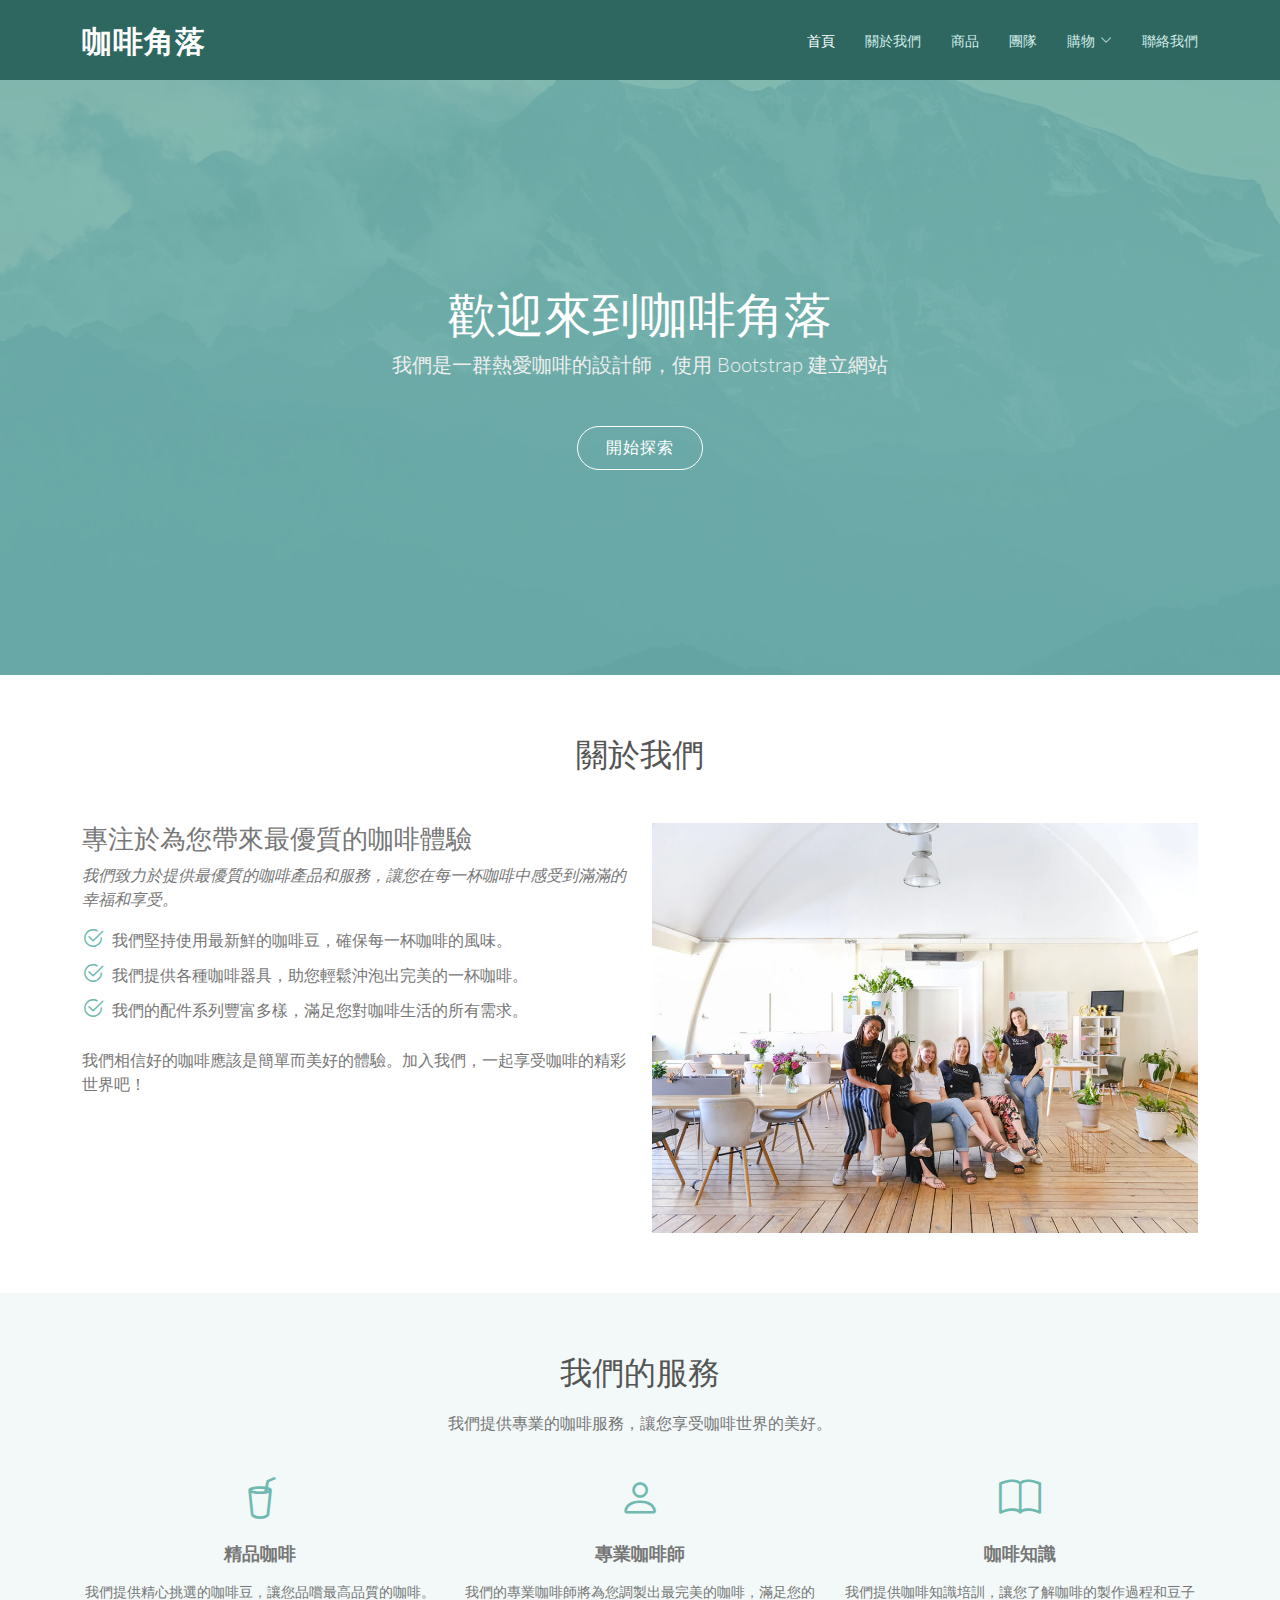
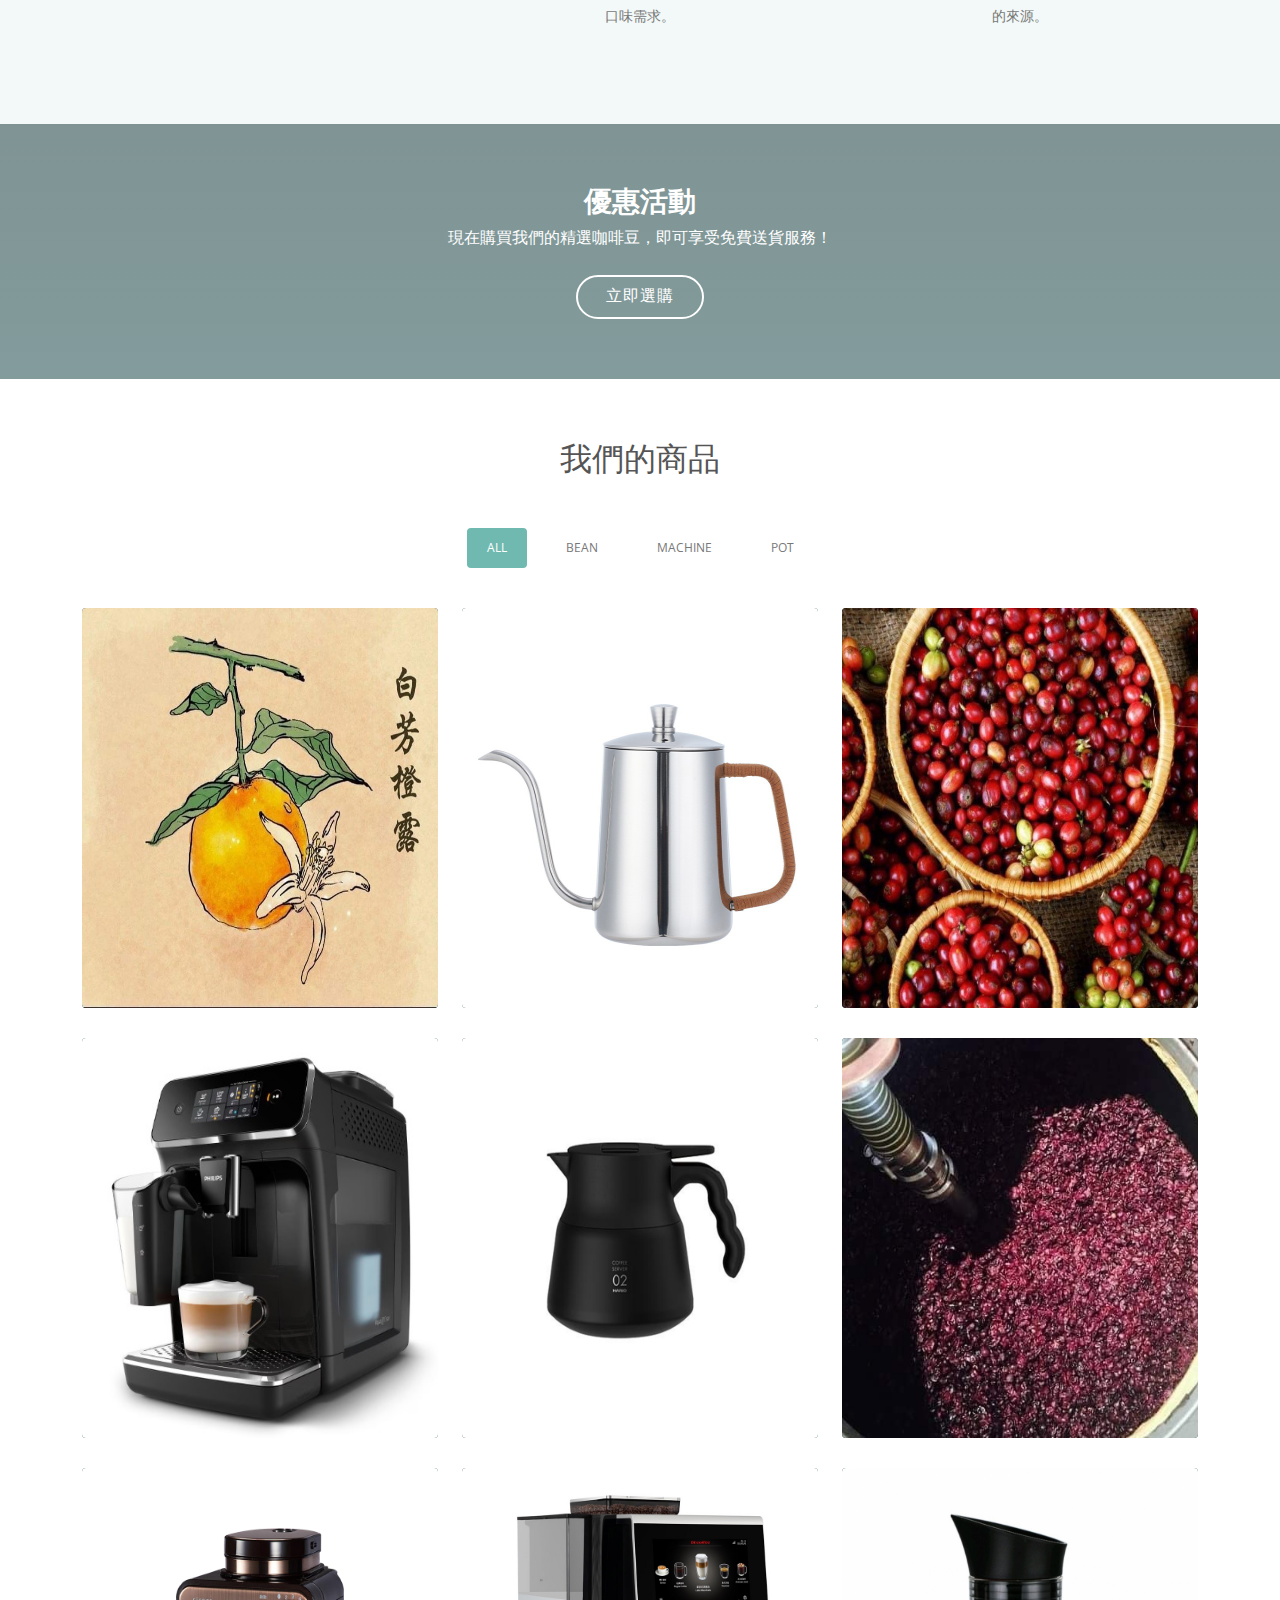
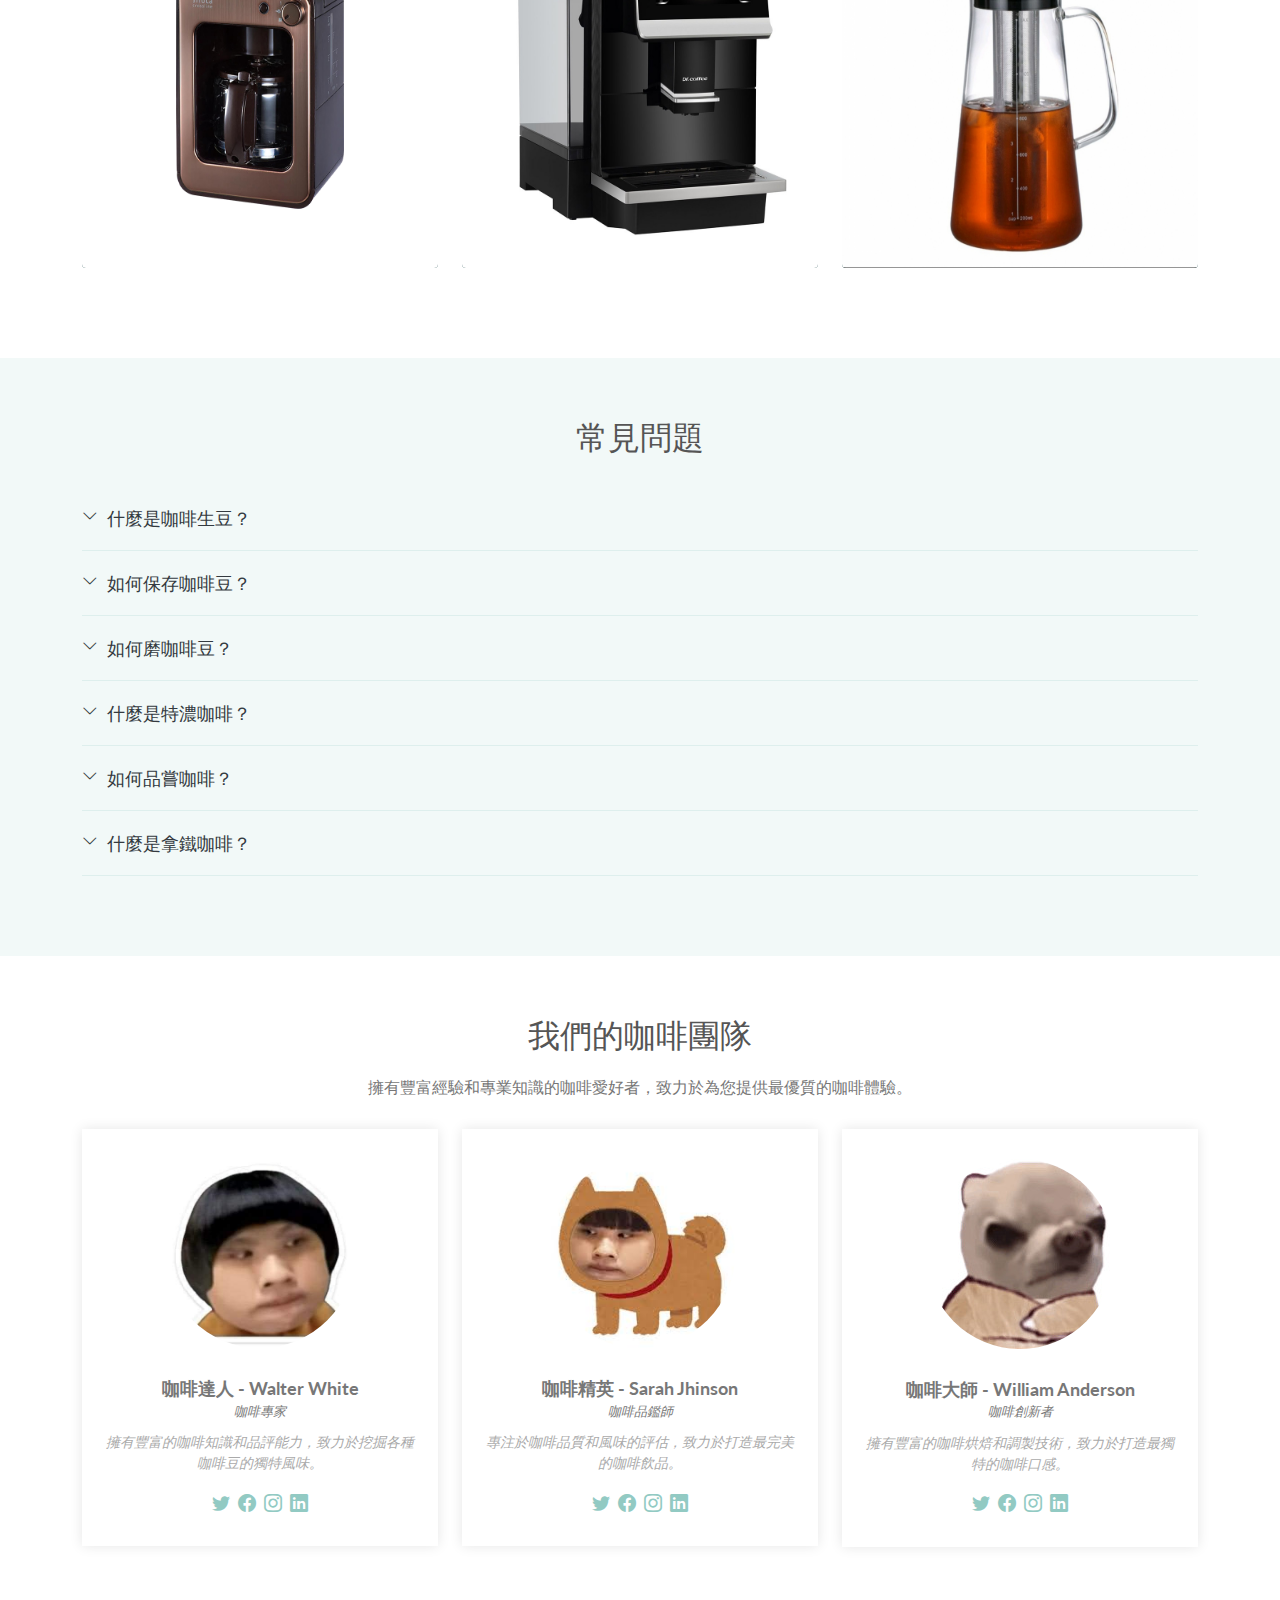
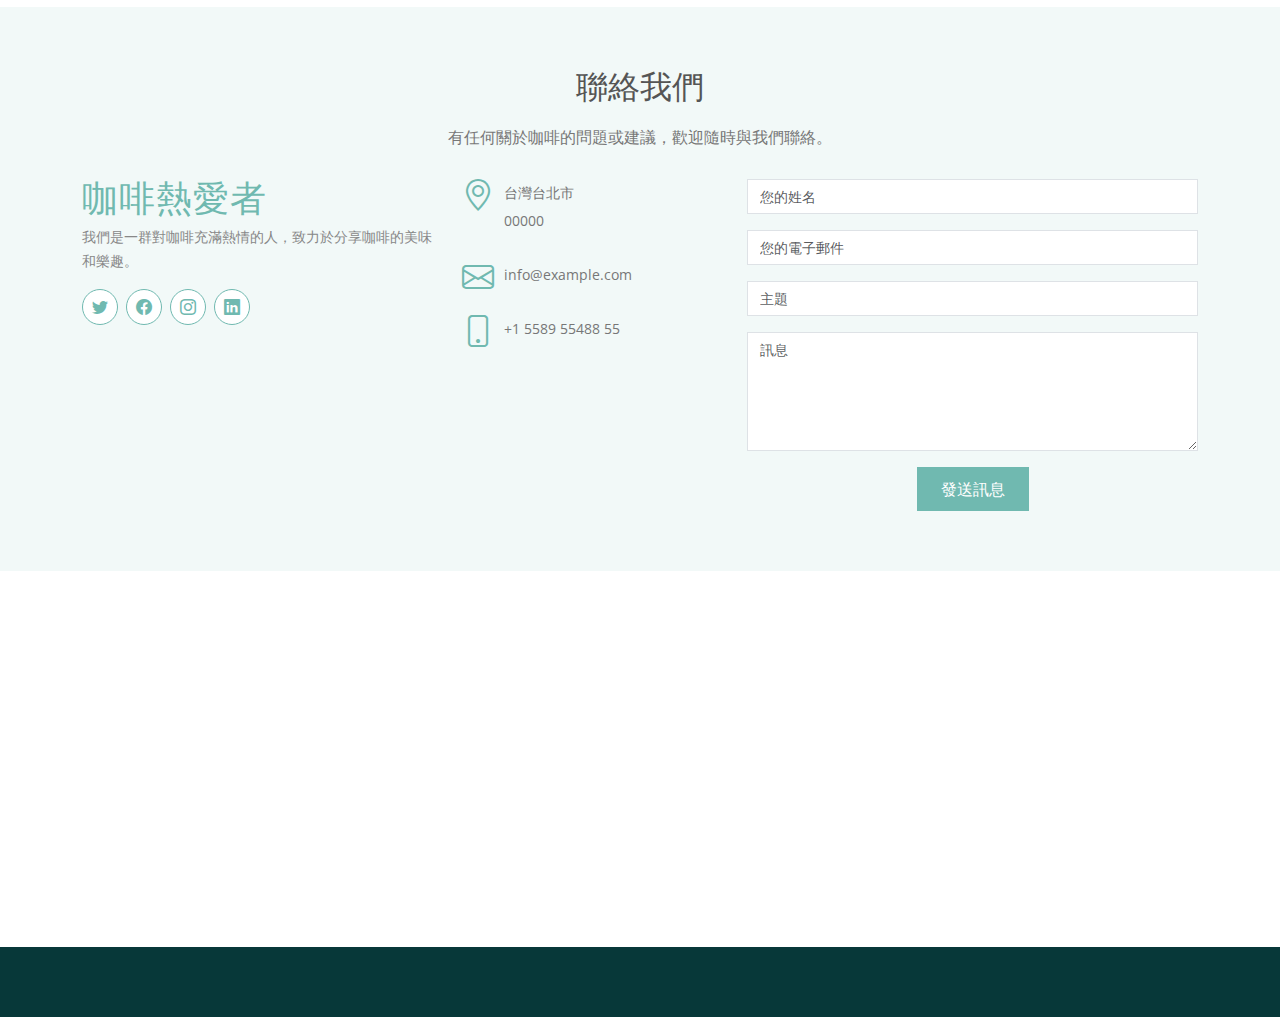
<file: index.html>
<!DOCTYPE html>
<html lang="en">

<head>
  <meta charset="utf-8">
  <meta content="width=device-width, initial-scale=1.0" name="viewport">

  <title>咖啡廳</title>
  <meta content="" name="description">
  <meta content="" name="keywords">

  <!-- Favicons -->
  <link href="assets/img/favicon.png" rel="icon">
  <!--link href="assets/img/apple-touch-icon.png" rel="apple-touch-icon">

  <!-- Google Fonts -->
  <link href="https://fonts.googleapis.com/css?family=Open+Sans:300,300i,400,400i,600,600i,700,700i|Lato:400,300,700,900" rel="stylesheet">

  <!-- Vendor CSS Files -->
  <link href="assets/vendor/bootstrap/css/bootstrap.min.css" rel="stylesheet">
  <link href="assets/vendor/bootstrap-icons/bootstrap-icons.css" rel="stylesheet">
  <link href="assets/vendor/glightbox/css/glightbox.min.css" rel="stylesheet">
  <link href="assets/vendor/swiper/swiper-bundle.min.css" rel="stylesheet">

  <!-- Template Main CSS File -->
  <link href="assets/css/style.css" rel="stylesheet">
</head>

<body>

  <!-- ======= Header ======= -->
  <header id="header" class="fixed-top d-flex align-items-center">
    <div class="container d-flex align-items-center">

      <div class="logo me-auto">
        <h1><a href="index.html">咖啡角落</a></h1>
        <!-- Uncomment below if you prefer to use an image logo -->
        <!-- <a href="index.html"><img src="assets/img/logo.png" alt="" class="img-fluid"></a>-->
      </div>

      <nav id="navbar" class="navbar">
        <ul>
          <li><a class="nav-link scrollto active" href="#hero">首頁</a></li>
          <li><a class="nav-link scrollto" href="#about">關於我們</a></li>
          <li><a class="nav-link scrollto" href="#portfolio">商品</a></li>
          <li><a class="nav-link scrollto" href="#team">團隊</a></li>
          <li class="dropdown"><a href="#"><span>購物</span> <i class="bi bi-chevron-down"></i></a> <!-- Change "Drop Down" to "Shop" -->
            <ul>
              <li><a href="#">咖啡豆</a></li>
              <li><a href="#">咖啡器具</a></li>
              <li><a href="#">配件</a></li>
            </ul>
          </li>
          <li><a class="nav-link scrollto" href="#contact">聯絡我們</a></li>
        </ul>
        <i class="bi bi-list mobile-nav-toggle"></i>
      </nav><!-- .navbar -->
  
    </div>
  </header><!-- End #header -->

<!-- ======= Hero Section ======= -->
<section id="hero">
  <div class="hero-container">
    <h1>歡迎來到咖啡角落</h1>
    <h2>我們是一群熱愛咖啡的設計師，使用 Bootstrap 建立網站</h2>
    <a href="#about" class="btn-get-started scrollto">開始探索</a>
  </div>
</section><!-- #hero -->

<main id="main">

  <!-- ======= About Us Section ======= -->
  <section id="about" class="about">
    <div class="container">

      <div class="section-title">
        <h2>關於我們</h2>
      </div>

      <div class="row">
        <div class="col-lg-6 order-1 order-lg-2">
          <img src="assets/img/about-img.jpg" class="img-fluid" alt="">
        </div>
        <div class="col-lg-6 pt-4 pt-lg-0 order-2 order-lg-1">
          <h3>專注於為您帶來最優質的咖啡體驗</h3>
          <p class="fst-italic">
            我們致力於提供最優質的咖啡產品和服務，讓您在每一杯咖啡中感受到滿滿的幸福和享受。
          </p>
          <ul>
            <li><i class="bi bi-check2-circle"></i> 我們堅持使用最新鮮的咖啡豆，確保每一杯咖啡的風味。</li>
            <li><i class="bi bi-check2-circle"></i> 我們提供各種咖啡器具，助您輕鬆沖泡出完美的一杯咖啡。</li>
            <li><i class="bi bi-check2-circle"></i> 我們的配件系列豐富多樣，滿足您對咖啡生活的所有需求。</li>
          </ul>
          <p>
            我們相信好的咖啡應該是簡單而美好的體驗。加入我們，一起享受咖啡的精彩世界吧！
          </p>
        </div>
      </div>

    </div>
  </section><!-- End About Us Section -->


<!-- ======= Services Section ======= -->
<section id="services" class="services section-bg">
  <div class="container">

    <div class="section-title">
      <h2>我們的服務</h2>
      <p>我們提供專業的咖啡服務，讓您享受咖啡世界的美好。</p>
    </div>

    <div class="row">
      <div class="col-lg-4 col-md-6 icon-box">
        <div class="icon"><i class="bi bi-cup-straw"></i></div>
        <h4 class="title"><span>精品咖啡</span></h4> <!-- 將 <a> 標籤替換為 <span> 標籤 -->
        <p class="description">我們提供精心挑選的咖啡豆，讓您品嚐最高品質的咖啡。</p>
      </div>
      <div class="col-lg-4 col-md-6 icon-box">
        <div class="icon"><i class="bi bi-person"></i></div>
        <h4 class="title"><span>專業咖啡師</span></h4> <!-- 將 <a> 標籤替換為 <span> 標籤 -->
        <p class="description">我們的專業咖啡師將為您調製出最完美的咖啡，滿足您的口味需求。</p>
      </div>
      <div class="col-lg-4 col-md-6 icon-box">
        <div class="icon"><i class="bi bi-book"></i></div>
        <h4 class="title"><span>咖啡知識</span></h4> <!-- 將 <a> 標籤替換為 <span> 標籤 -->
        <p class="description">我們提供咖啡知識培訓，讓您了解咖啡的製作過程和豆子的來源。</p>
      </div>
    </div>

  </div>
</section><!-- End Services Section -->

<!-- ======= Call To Action Section ======= -->
<section class="call-to-action">
  <div class="container">

    <div class="text-center">
      <h3>優惠活動</h3>
      <p>現在購買我們的精選咖啡豆，即可享受免費送貨服務！</p>
      <span class="cta-btn">立即選購</span> <!-- 將 <a> 標籤替換為 <span> 標籤 -->
    </div>

  </div>
</section><!-- End Call To Action Section -->


    <!-- ======= 我們的商品 ======= -->
    <section id="portfolio" class="portfolio">
      <div class="container">

        <div class="section-title">
          <h2>我們的商品</h2>
        </div>

        <div class="row">
          <div class="col-lg-12">
            <ul id="portfolio-flters">
              <li data-filter="*" class="filter-active">All</li>
              <li data-filter=".filter-Bean">Bean</li>
              <li data-filter=".filter-Machine">Machine</li>
              <li data-filter=".filter-Pot">Pot</li>
            </ul>
          </div>
        </div>

        <div class="row portfolio-container">

          <div class="col-lg-4 col-md-6 portfolio-item filter-Bean">
            <div class="portfolio-wrap">
              <img src="assets/img/portfolio/portfolio-1.jpg" class="img-fluid" alt="" style="width: 450px; height: 400px;">
              <div class="portfolio-info">
                <h3><a href="assets/img/portfolio/portfolio-1.jpg" data-gallery="portfolioGallery" class="portfolio-lightbox" title="Bean 1">Bean 1</a></h3>
                <div>
                  <a href="assets/img/portfolio/portfolio-1.jpg" data-gallery="portfolioGallery" class="portfolio-lightbox" title="Bean 1"><i class="bi bi-plus"></i></a>
                  <a href="portfolio-details.html" title="Details"><i class="bi bi-link"></i></a>
                </div>
              </div>
            </div>
          </div>

          <div class="col-lg-4 col-md-6 portfolio-item filter-Pot">
            <div class="portfolio-wrap">
              <img src="assets/img/portfolio/portfolio-2.jpg" class="img-fluid" alt="" style="width: 450px; height: 400px;">
              <div class="portfolio-info">
                <h3><a href="assets/img/portfolio/portfolio-2.jpg" data-gallery="portfolioGallery" class="portfolio-lightbox" title="Pot 3">Pot 3</a></h3>
                <div>
                  <a href="assets/img/portfolio/portfolio-2.jpg" data-gallery="portfolioGallery" class="portfolio-lightbox" title="Pot 3"><i class="bi bi-plus"></i></a>
                  <a href="portfolio-details.html" title="Details"><i class="bi bi-link"></i></a>
                </div>
              </div>
            </div>
          </div>

          <div class="col-lg-4 col-md-6 portfolio-item filter-Bean">
            <div class="portfolio-wrap">
              <img src="assets/img/portfolio/portfolio-3.jpg" class="img-fluid" alt="" style="width: 450px; height: 400px;">
              <div class="portfolio-info">
                <h3><a href="assets/img/portfolio/portfolio-3.jpg" data-gallery="portfolioGallery" class="portfolio-lightbox" title="Bean 2">Bean 2</a></h3>
                <div>
                  <a href="assets/img/portfolio/portfolio-3.jpg" data-gallery="portfolioGallery" class="portfolio-lightbox" title="Bean 2"><i class="bi bi-plus"></i></a>
                  <a href="portfolio-details.html" title="Details"><i class="bi bi-link"></i></a>
                </div>
              </div>
            </div>
          </div>

          <div class="col-lg-4 col-md-6 portfolio-item filter-Machine">
            <div class="portfolio-wrap">
              <img src="assets/img/portfolio/portfolio-4.jpg" class="img-fluid" alt="" style="width: 450px; height: 400px;">
              <div class="portfolio-info">
                <h3><a href="assets/img/portfolio/portfolio-4.jpg" data-gallery="portfolioGallery" class="portfolio-lightbox" title="Machine 2">Machine 2</a></h3>
                <div>
                  <a href="assets/img/portfolio/portfolio-4.jpg" data-gallery="portfolioGallery" class="portfolio-lightbox" title="Machine 2"><i class="bi bi-plus"></i></a>
                  <a href="portfolio-details.html" title="Details"><i class="bi bi-link"></i></a>
                </div>
              </div>
            </div>
          </div>

          <div class="col-lg-4 col-md-6 portfolio-item filter-Pot">
            <div class="portfolio-wrap">
              <img src="assets/img/portfolio/portfolio-5.jpg" class="img-fluid" alt="" style="width: 450px; height: 400px;">
              <div class="portfolio-info">
                <h3><a href="assets/img/portfolio/portfolio-5.jpg" data-gallery="portfolioGallery" class="portfolio-lightbox" title="Pot 2">Pot 2</a></h3>
                <div>
                  <a href="assets/img/portfolio/portfolio-5.jpg" data-gallery="portfolioGallery" class="portfolio-lightbox" title="Pot 2"><i class="bi bi-plus"></i></a>
                  <a href="portfolio-details.html" title="Details"><i class="bi bi-link"></i></a>
                </div>
              </div>
            </div>
          </div>

          <div class="col-lg-4 col-md-6 portfolio-item filter-Bean">
            <div class="portfolio-wrap">
              <img src="assets/img/portfolio/portfolio-6.jpg" class="img-fluid" alt="" style="width: 450px; height: 400px;">
              <div class="portfolio-info">
                <h3><a href="assets/img/portfolio/portfolio-6.jpg" data-gallery="portfolioGallery" class="portfolio-lightbox" title="Bean 3">Bean 3</a></h3>
                <div>
                  <a href="assets/img/portfolio/portfolio-6.jpg" data-gallery="portfolioGallery" class="portfolio-lightbox" title="Bean 3"><i class="bi bi-plus"></i></a>
                  <a href="portfolio-details.html" title="Details"><i class="bi bi-link"></i></a>
                </div>
              </div>
            </div>
          </div>

          <div class="col-lg-4 col-md-6 portfolio-item filter-Machine">
            <div class="portfolio-wrap">
              <img src="assets/img/portfolio/portfolio-7.jpg" class="img-fluid" alt="" style="width: 450px; height: 400px;">
              <div class="portfolio-info">
                <h3><a href="assets/img/portfolio/portfolio-7.jpg" data-gallery="portfolioGallery" class="portfolio-lightbox" title="Machine 1">Machine 1</a></h3>
                <div>
                  <a href="assets/img/portfolio/portfolio-7.jpg" data-gallery="portfolioGallery" class="portfolio-lightbox" title="Machine 1"><i class="bi bi-plus"></i></a>
                  <a href="portfolio-details.html" title="Details"><i class="bi bi-link"></i></a>
                </div>
              </div>
            </div>
          </div>

          <div class="col-lg-4 col-md-6 portfolio-item filter-Machine">
            <div class="portfolio-wrap">
              <img src="assets/img/portfolio/portfolio-8.jpg" class="img-fluid" alt="" style="width: 450px; height: 400px;">
              <div class="portfolio-info">
                <h3><a href="assets/img/portfolio/portfolio-8.jpg" data-gallery="portfolioGallery" class="portfolio-lightbox" title="Machine 3">Machine 3</a></h3>
                <div>
                  <a href="assets/img/portfolio/portfolio-8.jpg" data-gallery="portfolioGallery" class="portfolio-lightbox" title="Machine 3"><i class="bi bi-plus"></i></a>
                  <a href="portfolio-details.html" title="Details"><i class="bi bi-link"></i></a>
                </div>
              </div>
            </div>
          </div>

          <div class="col-lg-4 col-md-6 portfolio-item filter-Pot">
            <div class="portfolio-wrap">
              <img src="assets/img/portfolio/portfolio-9.jpg" class="img-fluid" alt="" style="width: 450px; height: 400px;">
              <div class="portfolio-info">
                <h3><a href="assets/img/portfolio/portfolio-9.jpg" data-gallery="portfolioGallery" class="portfolio-lightbox" title="Pot 1">Pot 1</a></h3>
                <div>
                  <a href="assets/img/portfolio/portfolio-9.jpg" data-gallery="portfolioGallery" class="portfolio-lightbox" title="Pot 1"><i class="bi bi-plus"></i></a>
                  <a href="portfolio-details.html" title="Details"><i class="bi bi-link"></i></a>
                </div>
              </div>
            </div>
          </div>

        </div>

      </div>
    </section><!-- End Our Portfolio Section -->

    <!-- ======= Frequently Asked Questions Section ======= -->
    <section id="faq" class="faq section-bg">
      <div class="container">
    
        <div class="section-title">
          <h2>常見問題</h2>
        </div>
    
        <ul class="faq-list">
    
          <li>
            <div data-bs-toggle="collapse" class="collapsed question" href="#faq1">什麼是咖啡生豆？ <i class="bi bi-chevron-down icon-show"></i><i class="bi bi-chevron-up icon-close"></i></div>
            <div id="faq1" class="collapse" data-bs-parent=".faq-list">
              <p>
                咖啡生豆是未經烘焙的咖啡豆，具有原始的味道和特性。
              </p>
            </div>
          </li>
    
          <li>
            <div data-bs-toggle="collapse" href="#faq2" class="collapsed question">如何保存咖啡豆？ <i class="bi bi-chevron-down icon-show"></i><i class="bi bi-chevron-up icon-close"></i></div>
            <div id="faq2" class="collapse" data-bs-parent=".faq-list">
              <p>
                咖啡豆應該放在密封容器中，遠離陽光和潮濕的地方，以保持新鮮度。
              </p>
            </div>
          </li>
    
          <li>
            <div data-bs-toggle="collapse" href="#faq3" class="collapsed question">如何磨咖啡豆？ <i class="bi bi-chevron-down icon-show"></i><i class="bi bi-chevron-up icon-close"></i></div>
            <div id="faq3" class="collapse" data-bs-parent=".faq-list">
              <p>
                磨咖啡豆時，應根據你要沖泡的咖啡種類和設備來調整研磨的粗細程度。
              </p>
            </div>
          </li>
    
          <li>
            <div data-bs-toggle="collapse" href="#faq4" class="collapsed question">什麼是特濃咖啡？ <i class="bi bi-chevron-down icon-show"></i><i class="bi bi-chevron-up icon-close"></i></div>
            <div id="faq4" class="collapse" data-bs-parent=".faq-list">
              <p>
                特濃咖啡是一種口感濃郁且濃縮的咖啡，通常由Espresso機器製作而成。
              </p>
            </div>
          </li>
    
          <li>
            <div data-bs-toggle="collapse" href="#faq5" class="collapsed question">如何品嘗咖啡？ <i class="bi bi-chevron-down icon-show"></i><i class="bi bi-chevron-up icon-close"></i></div>
            <div id="faq5" class="collapse" data-bs-parent=".faq-list">
              <p>
                品嘗咖啡時，應將咖啡慢慢含在口中，感受其風味和香氣。
              </p>
            </div>
          </li>
    
          <li>
            <div data-bs-toggle="collapse" href="#faq6" class="collapsed question">什麼是拿鐵咖啡？ <i class="bi bi-chevron-down icon-show"></i><i class="bi bi-chevron-up icon-close"></i></div>
            <div id="faq6" class="collapse" data-bs-parent=".faq-list">
              <p>
                拿鐵咖啡是一種由咖啡、牛奶和奶泡混合而成的咖啡飲料。
              </p>
            </div>
          </li>
    
        </ul>
    
      </div>
    </section><!-- End 常見問題 Section -->
    

    <!-- ======= Our Team Section ======= -->
    <section id="team" class="team">
      <div class="container">
    
        <div class="section-title">
          <h2>我們的咖啡團隊</h2>
          <p>擁有豐富經驗和專業知識的咖啡愛好者，致力於為您提供最優質的咖啡體驗。</p>
        </div>
    
        <div class="row gy-4">
          <div class="col-lg-4 col-md-6">
            <div class="member">
              <img src="assets/img/team/team-1.jpg" alt="">
              <h4>咖啡達人 - Walter White</h4>
              <span>咖啡專家</span>
              <p>
                擁有豐富的咖啡知識和品評能力，致力於挖掘各種咖啡豆的獨特風味。
              </p>
              <div class="social">
                <a href=""><i class="bi bi-twitter"></i></a>
                <a href=""><i class="bi bi-facebook"></i></a>
                <a href=""><i class="bi bi-instagram"></i></a>
                <a href=""><i class="bi bi-linkedin"></i></a>
              </div>
            </div>
          </div>
    
          <div class="col-lg-4 col-md-6">
            <div class="member">
              <img src="assets/img/team/team-2.jpg" alt="">
              <h4>咖啡精英 - Sarah Jhinson</h4>
              <span>咖啡品鑑師</span>
              <p>
                專注於咖啡品質和風味的評估，致力於打造最完美的咖啡飲品。
              </p>
              <div class="social">
                <a href=""><i class="bi bi-twitter"></i></a>
                <a href=""><i class="bi bi-facebook"></i></a>
                <a href=""><i class="bi bi-instagram"></i></a>
                <a href=""><i class="bi bi-linkedin"></i></a>
              </div>
            </div>
          </div>
    
          <div class="col-lg-4 col-md-6">
            <div class="member">
              <img src="assets/img/team/team-3.jpg" alt="">
              <h4>咖啡大師 - William Anderson</h4>
              <span>咖啡創新者</span>
              <p>
                擁有豐富的咖啡烘焙和調製技術，致力於打造最獨特的咖啡口感。
              </p>
              <div class="social">
                <a href=""><i class="bi bi-twitter"></i></a>
                <a href=""><i class="bi bi-facebook"></i></a>
                <a href=""><i class="bi bi-instagram"></i></a>
                <a href=""><i class="bi bi-linkedin"></i></a>
              </div>
            </div>
          </div>
    
        </div>
    
      </div>
    </section><!-- End 我們的咖啡團隊 Section -->
    
    

    <!-- ======= Contact Us Section ======= -->
    <section id="contact" class="contact section-bg">
      <div class="container">
    
        <div class="section-title">
          <h2>聯絡我們</h2>
          <p>有任何關於咖啡的問題或建議，歡迎隨時與我們聯絡。</p>
        </div>
    
        <div class="row">
    
          <div class="col-lg-4 col-md-6">
            <div class="contact-about">
              <h3>咖啡熱愛者</h3>
              <p>我們是一群對咖啡充滿熱情的人，致力於分享咖啡的美味和樂趣。</p>
              <div class="social-links">
                <a href="#" class="twitter"><i class="bi bi-twitter"></i></a>
                <a href="#" class="facebook"><i class="bi bi-facebook"></i></a>
                <a href="#" class="instagram"><i class="bi bi-instagram"></i></a>
                <a href="#" class="linkedin"><i class="bi bi-linkedin"></i></a>
              </div>
            </div>
          </div>
    
          <div class="col-lg-3 col-md-6">
            <div class="info">
              <div>
                <i class="bi bi-geo-alt"></i>
                <p>台灣台北市<br>00000</p>
              </div>
    
              <div>
                <i class="bi bi-envelope"></i>
                <p>info@example.com</p>
              </div>
    
              <div>
                <i class="bi bi-phone"></i>
                <p>+1 5589 55488 55</p>
              </div>
    
            </div>
          </div>
    
          <div class="col-lg-5 col-md-12">
            <form action="forms/contact.php" method="post" role="form" class="php-email-form">
              <div class="form-group">
                <input type="text" name="name" class="form-control" id="name" placeholder="您的姓名" required>
              </div>
              <div class="form-group mt-3">
                <input type="email" class="form-control" name="email" id="email" placeholder="您的電子郵件" required>
              </div>
              <div class="form-group mt-3">
                <input type="text" class="form-control" name="subject" id="subject" placeholder="主題" required>
              </div>
              <div class="form-group mt-3">
                <textarea class="form-control" name="message" rows="5" placeholder="訊息" required></textarea>
              </div>
              <div class="my-3">
                <div class="loading">正在發送...</div>
                <div class="error-message"></div>
                <div class="sent-message">您的訊息已發送成功。謝謝！</div>
              </div>
              <div class="text-center"><button type="submit">發送訊息</button></div>
            </form>
          </div>
    
        </div>
    
      </div>
    </section><!-- End 聯絡我們 Section -->
    

    <!-- ======= Map Section ======= -->
    <section class="map">
      <iframe src="https://www.google.com/maps/embed?pb=!1m18!1m12!1m3!1d3616.939861714409!2d121.19272387483!3d24.968160640940575!2m3!1f0!2f0!3f0!3m2!1i1024!2i768!4f13.1!3m3!1m2!1s0x346823c1ec904dcb%3A0xcdc129d4455ce456!2z5ZyL56uL5Lit5aSu5aSn5a24!5e0!3m2!1szh-TW!2stw!4v1713443325431!5m2!1szh-TW!2stw" frameborder="0" style="border:0;" allowfullscreen=""></iframe>
    </section><!-- End Map Section -->

  </main><!-- End #main -->

  <!-- ======= Footer ======= -->
  <footer id="footer">
    <div class="container">
      <div class="credits">
      </div>
    </div>
  </footer><!-- End #footer -->
  

  <a href="#" class="back-to-top d-flex align-items-center justify-content-center"><i class="bi bi-arrow-up-short"></i></a>

  <!-- Vendor JS Files -->
  <script src="assets/vendor/bootstrap/js/bootstrap.bundle.min.js"></script>
  <script src="assets/vendor/glightbox/js/glightbox.min.js"></script>
  <script src="assets/vendor/isotope-layout/isotope.pkgd.min.js"></script>
  <script src="assets/vendor/swiper/swiper-bundle.min.js"></script>
  <script src="assets/vendor/php-email-form/validate.js"></script>

  <!-- Template Main JS File -->
  <script src="assets/js/main.js"></script>

</body>

</html>
</file>
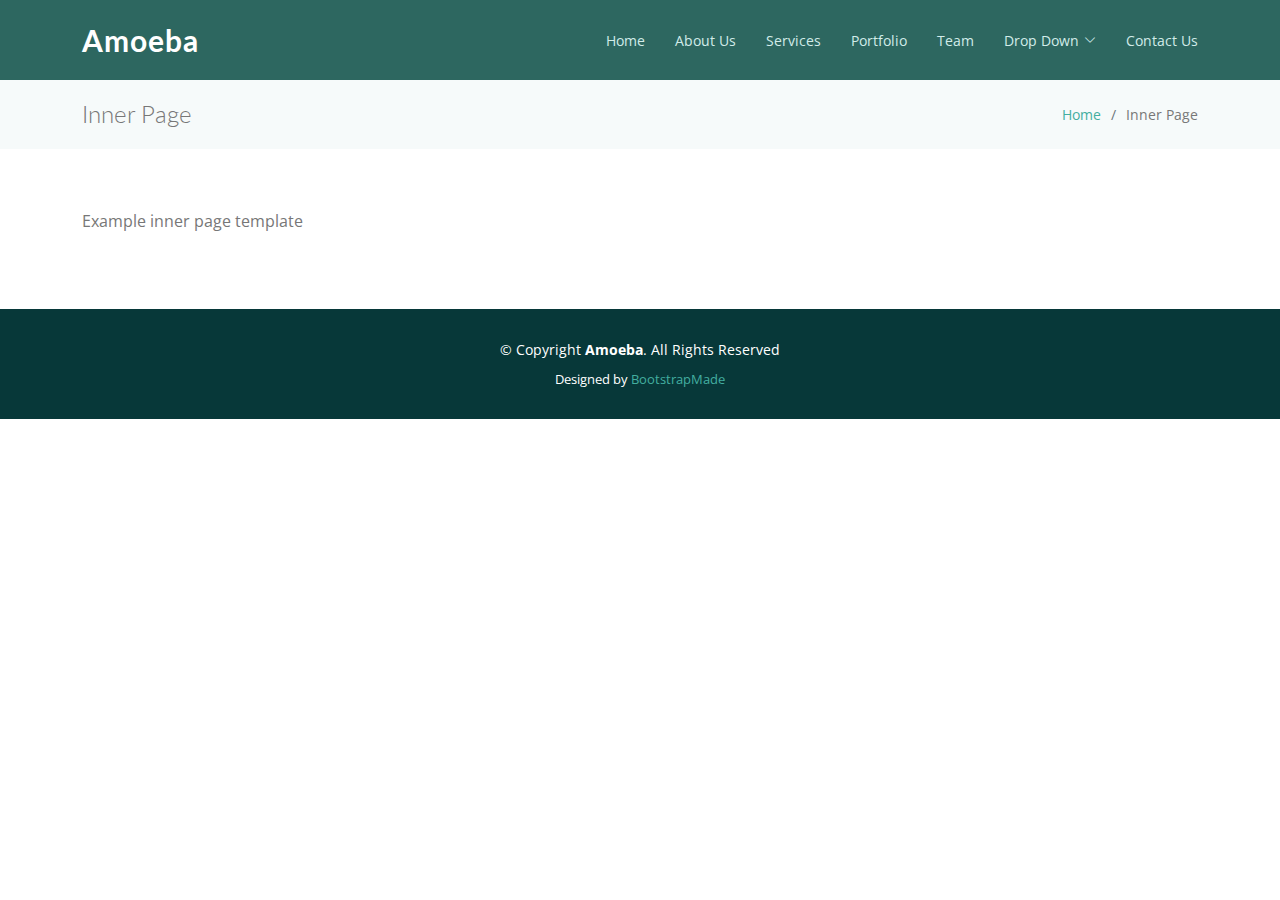
<file: inner-page.html>
<!DOCTYPE html>
<html lang="en">

<head>
  <meta charset="utf-8">
  <meta content="width=device-width, initial-scale=1.0" name="viewport">

  <title>Inner Page - Amoeba Bootstrap Template</title>
  <meta content="" name="description">
  <meta content="" name="keywords">

  <!-- Favicons -->
  <link href="assets/img/favicon.png" rel="icon">
  <link href="assets/img/apple-touch-icon.png" rel="apple-touch-icon">

  <!-- Google Fonts -->
  <link href="https://fonts.googleapis.com/css?family=Open+Sans:300,300i,400,400i,600,600i,700,700i|Lato:400,300,700,900" rel="stylesheet">

  <!-- Vendor CSS Files -->
  <link href="assets/vendor/bootstrap/css/bootstrap.min.css" rel="stylesheet">
  <link href="assets/vendor/bootstrap-icons/bootstrap-icons.css" rel="stylesheet">
  <link href="assets/vendor/glightbox/css/glightbox.min.css" rel="stylesheet">
  <link href="assets/vendor/swiper/swiper-bundle.min.css" rel="stylesheet">

  <!-- Template Main CSS File -->
  <link href="assets/css/style.css" rel="stylesheet">

  <!-- =======================================================
  * Template Name: Amoeba
  * Template URL: https://bootstrapmade.com/free-one-page-bootstrap-template-amoeba/
  * Updated: Mar 17 2024 with Bootstrap v5.3.3
  * Author: BootstrapMade.com
  * License: https://bootstrapmade.com/license/
  ======================================================== -->
</head>

<body>

  <!-- ======= Header ======= -->
  <header id="header" class="fixed-top d-flex align-items-center">
    <div class="container d-flex align-items-center">

      <div class="logo me-auto">
        <h1><a href="index.html">Amoeba</a></h1>
        <!-- Uncomment below if you prefer to use an image logo -->
        <!-- <a href="index.html"><img src="assets/img/logo.png" alt="" class="img-fluid"></a>-->
      </div>

      <nav id="navbar" class="navbar">
        <ul>
          <li><a class="nav-link scrollto " href="#hero">Home</a></li>
          <li><a class="nav-link scrollto" href="#about">About Us</a></li>
          <li><a class="nav-link scrollto" href="#services">Services</a></li>
          <li><a class="nav-link scrollto" href="#portfolio">Portfolio</a></li>
          <li><a class="nav-link scrollto" href="#team">Team</a></li>
          <li class="dropdown"><a href="#"><span>Drop Down</span> <i class="bi bi-chevron-down"></i></a>
            <ul>
              <li><a href="#">Drop Down 1</a></li>
              <li class="dropdown"><a href="#"><span>Deep Drop Down</span> <i class="bi bi-chevron-right"></i></a>
                <ul>
                  <li><a href="#">Deep Drop Down 1</a></li>
                  <li><a href="#">Deep Drop Down 2</a></li>
                  <li><a href="#">Deep Drop Down 3</a></li>
                  <li><a href="#">Deep Drop Down 4</a></li>
                  <li><a href="#">Deep Drop Down 5</a></li>
                </ul>
              </li>
              <li><a href="#">Drop Down 2</a></li>
              <li><a href="#">Drop Down 3</a></li>
              <li><a href="#">Drop Down 4</a></li>
            </ul>
          </li>
          <li><a class="nav-link scrollto" href="#contact">Contact Us</a></li>
        </ul>
        <i class="bi bi-list mobile-nav-toggle"></i>
      </nav><!-- .navbar -->

    </div>
  </header><!-- End #header -->

  <main id="main">

    <!-- ======= Breadcrumbs ======= -->
    <section class="breadcrumbs">
      <div class="container">

        <div class="d-flex justify-content-between align-items-center">
          <h2>Inner Page</h2>
          <ol>
            <li><a href="index.html">Home</a></li>
            <li>Inner Page</li>
          </ol>
        </div>

      </div>
    </section><!-- End Breadcrumbs -->

    <section class="inner-page">
      <div class="container">
        <p>
          Example inner page template
        </p>
      </div>
    </section>

  </main><!-- End #main -->

  <!-- ======= Footer ======= -->
  <footer id="footer">
    <div class="container">
      <div class="copyright">
        &copy; Copyright <strong><span>Amoeba</span></strong>. All Rights Reserved
      </div>
      <div class="credits">
        <!-- All the links in the footer should remain intact. -->
        <!-- You can delete the links only if you purchased the pro version. -->
        <!-- Licensing information: https://bootstrapmade.com/license/ -->
        <!-- Purchase the pro version with working PHP/AJAX contact form: https://bootstrapmade.com/free-one-page-bootstrap-template-amoeba/ -->
        Designed by <a href="https://bootstrapmade.com/">BootstrapMade</a>
      </div>
    </div>
  </footer><!-- End #footer -->

  <a href="#" class="back-to-top d-flex align-items-center justify-content-center"><i class="bi bi-arrow-up-short"></i></a>

  <!-- Vendor JS Files -->
  <script src="assets/vendor/bootstrap/js/bootstrap.bundle.min.js"></script>
  <script src="assets/vendor/glightbox/js/glightbox.min.js"></script>
  <script src="assets/vendor/isotope-layout/isotope.pkgd.min.js"></script>
  <script src="assets/vendor/swiper/swiper-bundle.min.js"></script>
  <script src="assets/vendor/php-email-form/validate.js"></script>

  <!-- Template Main JS File -->
  <script src="assets/js/main.js"></script>

</body>

</html>
</file>
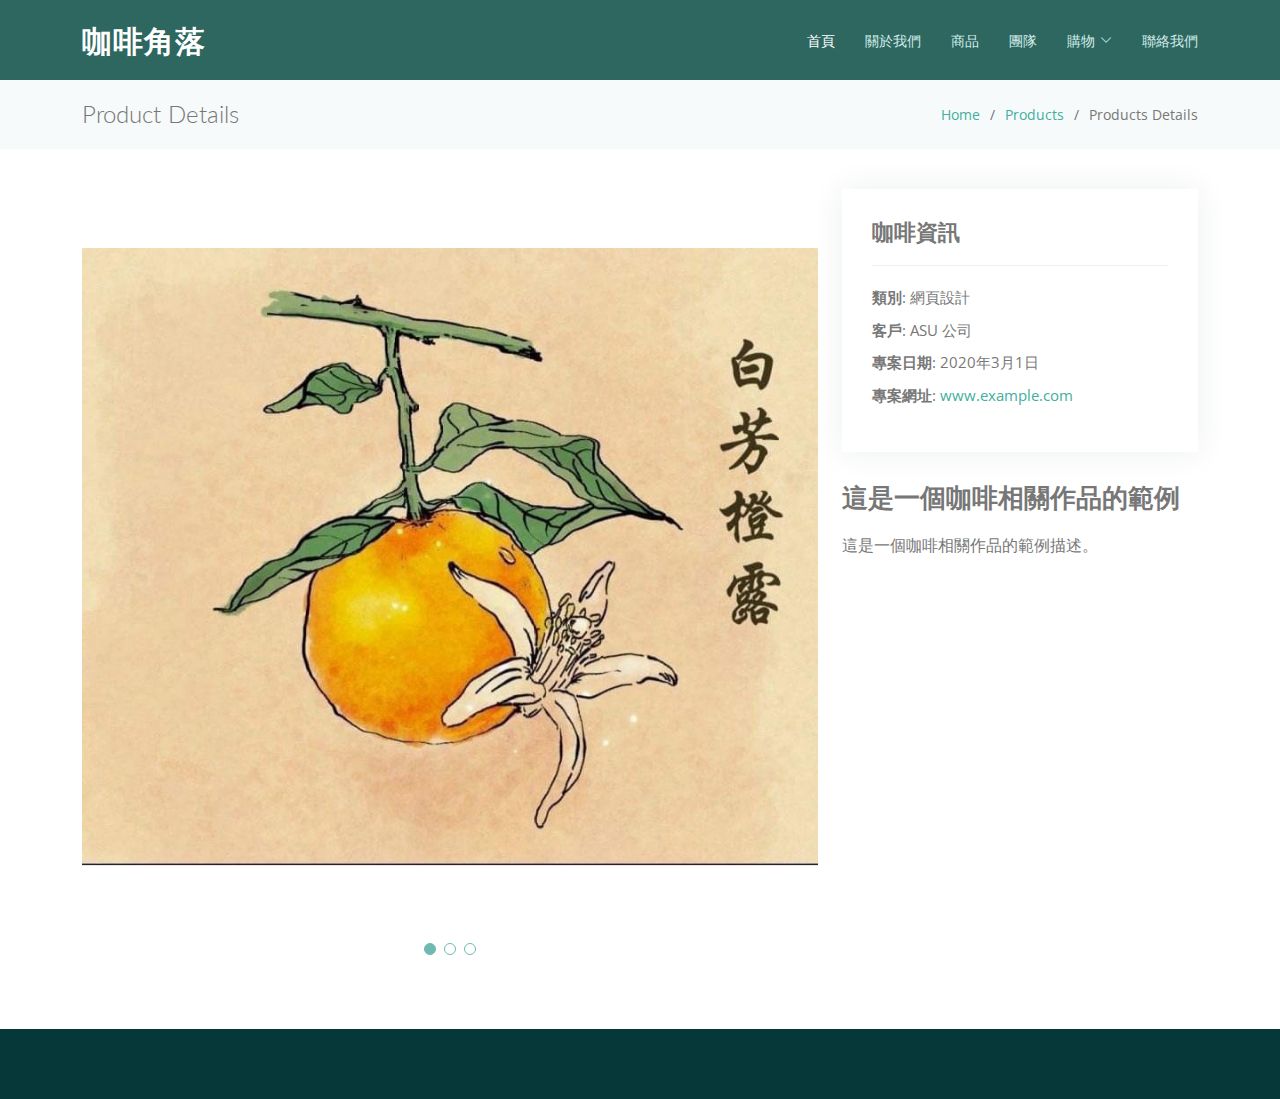
<file: portfolio-details.html>
<!DOCTYPE html>
<html lang="en">

<head>
  <meta charset="utf-8">
  <meta content="width=device-width, initial-scale=1.0" name="viewport">

  <title>咖啡廳</title>
  <meta content="" name="description">
  <meta content="" name="keywords">

  <!-- Favicons -->
  <!--link href="assets/img/favicon.png" rel="icon">
  <!--link href="assets/img/apple-touch-icon.png" rel="apple-touch-icon">

  <!-- Google Fonts -->
  <link href="https://fonts.googleapis.com/css?family=Open+Sans:300,300i,400,400i,600,600i,700,700i|Lato:400,300,700,900" rel="stylesheet">

  <!-- Vendor CSS Files -->
  <link href="assets/vendor/bootstrap/css/bootstrap.min.css" rel="stylesheet">
  <link href="assets/vendor/bootstrap-icons/bootstrap-icons.css" rel="stylesheet">
  <link href="assets/vendor/glightbox/css/glightbox.min.css" rel="stylesheet">
  <link href="assets/vendor/swiper/swiper-bundle.min.css" rel="stylesheet">

  <!-- Template Main CSS File -->
  <link href="assets/css/style.css" rel="stylesheet">
</head>

<body>

  <!-- ======= Header ======= -->
  <header id="header" class="fixed-top d-flex align-items-center">
    <div class="container d-flex align-items-center">

      <div class="logo me-auto">
        <h1><a href="index.html">咖啡角落</a></h1>
        <!-- Uncomment below if you prefer to use an image logo -->
        <!-- <a href="index.html"><img src="assets/img/logo.png" alt="" class="img-fluid"></a>-->
      </div>

      <nav id="navbar" class="navbar">
        <ul>
          <li><a class="nav-link scrollto active" href="#hero">首頁</a></li>
          <li><a class="nav-link scrollto" href="#about">關於我們</a></li>
          <li><a class="nav-link scrollto" href="#portfolio">商品</a></li>
          <li><a class="nav-link scrollto" href="#team">團隊</a></li>
          <li class="dropdown"><a href="#"><span>購物</span> <i class="bi bi-chevron-down"></i></a> <!-- Change "Drop Down" to "Shop" -->
            <ul>
              <li><a href="#">咖啡豆</a></li>
              <li><a href="#">咖啡器具</a></li>
              <li><a href="#">配件</a></li>
            </ul>
          </li>
          <li><a class="nav-link scrollto" href="#contact">聯絡我們</a></li>
        </ul>
        <i class="bi bi-list mobile-nav-toggle"></i>
      </nav><!-- .navbar -->
  
    </div>
  </header><!-- End #header -->

  <main id="main">

    <!-- ======= Breadcrumbs ======= -->
    <section class="breadcrumbs">
      <div class="container">

        <div class="d-flex justify-content-between align-items-center">
          <h2>Product Details</h2>
          <ol>
            <li><a href="index.html">Home</a></li>
            <li><a href="portfolio.html">Products</a></li>
            <li>Products Details</li>
          </ol>
        </div>

      </div>
    </section><!-- Breadcrumbs -->

    <!-- ======= Portfolio Details Section ======= -->
    <section id="portfolio-details" class="portfolio-details">
      <div class="container">

        <div class="row gy-4">

          <div class="col-lg-8">
            <div class="portfolio-details-slider swiper">
              <div class="swiper-wrapper align-items-center">

                <div class="swiper-slide">
                  <img src="assets/img/portfolio/portfolio-1.jpg" alt="">
                </div>

                <div class="swiper-slide">
                  <img src="assets/img/portfolio/portfolio-2.jpg" alt="">
                </div>

                <div class="swiper-slide">
                  <img src="assets/img/portfolio/portfolio-3.jpg" alt="">
                </div>

              </div>
              <div class="swiper-pagination"></div>
            </div>
          </div>

          <div class="col-lg-4">
            <div class="portfolio-info">
              <h3>咖啡資訊</h3>
              <ul>
                <li><strong>類別</strong>: 網頁設計</li>
                <li><strong>客戶</strong>: ASU 公司</li>
                <li><strong>專案日期</strong>: 2020年3月1日</li>
                <li><strong>專案網址</strong>: <a href="#">www.example.com</a></li>
              </ul>
            </div>
            <div class="portfolio-description">
              <h2>這是一個咖啡相關作品的範例</h2>
              <p>
                這是一個咖啡相關作品的範例描述。
              </p>
            </div>
          </div>
          

  </main><!-- End #main -->

  <!-- ======= Footer ======= -->
  <footer id="footer">
    <div class="container">
      <div class="credits">
      </div>
    </div>
  </footer><!-- End #footer -->
  

  <a href="#" class="back-to-top d-flex align-items-center justify-content-center"><i class="bi bi-arrow-up-short"></i></a>

  <!-- Vendor JS Files -->
  <script src="assets/vendor/bootstrap/js/bootstrap.bundle.min.js"></script>
  <script src="assets/vendor/glightbox/js/glightbox.min.js"></script>
  <script src="assets/vendor/isotope-layout/isotope.pkgd.min.js"></script>
  <script src="assets/vendor/swiper/swiper-bundle.min.js"></script>
  <script src="assets/vendor/php-email-form/validate.js"></script>

  <!-- Template Main JS File -->
  <script src="assets/js/main.js"></script>

</body>

</html>
</file>
<file: assets/css/style.css>
/**
* Template Name: Amoeba
* Template URL: https://bootstrapmade.com/free-one-page-bootstrap-template-amoeba/
* Updated: Mar 17 2024 with Bootstrap v5.3.3
* Author: BootstrapMade.com
* License: https://bootstrapmade.com/license/
*/

/*--------------------------------------------------------------
# General
--------------------------------------------------------------*/
body {
  font-family: "Open Sans", sans-serif;
  color: #777;
}

a {
  text-decoration: none;
  color: #43aea0;
}

a:hover {
  color: #00d3b8;
  text-decoration: none;
}

h1,
h2,
h3,
h4,
h5,
h6,
.font-primary {
  font-family: "Lato", sans-serif;
}

/*--------------------------------------------------------------
# Sections General
--------------------------------------------------------------*/
section {
  padding: 60px 0;
}

.section-bg {
  background-color: #f2f9f8;
}

.section-title {
  text-align: center;
  padding-bottom: 30px;
}

.section-title h2 {
  font-size: 32px;
  font-weight: 300;
  margin-bottom: 20px;
  padding-bottom: 0;
  color: #555;
}

.section-title p {
  margin-bottom: 0;
}

/*--------------------------------------------------------------
# Breadcrumbs
--------------------------------------------------------------*/
.breadcrumbs {
  padding: 20px 0;
  background-color: #f6fafa;
  min-height: 40px;
  margin-top: 80px;
}

.breadcrumbs h2 {
  font-size: 24px;
  font-weight: 300;
  margin: 0;
}

@media (max-width: 992px) {
  .breadcrumbs h2 {
    margin: 0 0 10px 0;
  }
}

.breadcrumbs ol {
  display: flex;
  flex-wrap: wrap;
  list-style: none;
  padding: 0;
  margin: 0;
  font-size: 14px;
}

.breadcrumbs ol li+li {
  padding-left: 10px;
}

.breadcrumbs ol li+li::before {
  display: inline-block;
  padding-right: 10px;
  color: #6c757d;
  content: "/";
}

@media (max-width: 768px) {
  .breadcrumbs .d-flex {
    display: block !important;
  }

  .breadcrumbs ol {
    display: block;
  }

  .breadcrumbs ol li {
    display: inline-block;
  }
}

/*--------------------------------------------------------------
# Back to top button
--------------------------------------------------------------*/
.back-to-top {
  position: fixed;
  visibility: hidden;
  opacity: 0;
  right: 15px;
  bottom: 15px;
  z-index: 99999;
  background: #70b9b0;
  width: 40px;
  height: 40px;
  border-radius: 4px;
  transition: all 0.4s;
}

.back-to-top i {
  font-size: 24px;
  color: #fff;
  line-height: 0;
}

.back-to-top:hover {
  background: #8bc6bf;
  color: #fff;
}

.back-to-top.active {
  visibility: visible;
  opacity: 1;
}

/*--------------------------------------------------------------
# Header
--------------------------------------------------------------*/
#header {
  height: 80px;
  z-index: 997;
  transition: all 0.5s;
  background: #2d6760;
}

#header.header-scrolled {
  background: #1d443f;
  height: 60px;
}

#header .logo h1 {
  font-size: 30px;
  margin: 0;
  padding: 0;
  line-height: 0;
  font-weight: 700;
  letter-spacing: 1px;
}

#header .logo h1 a,
#header .logo h1 a:hover {
  color: #fff;
  text-decoration: none;
  line-height: 0;
}

#header .logo img {
  padding: 0;
  margin: 0;
  max-height: 40px;
}

#main {
  margin-top: 80px;
}

/*--------------------------------------------------------------
# Navigation Menu
--------------------------------------------------------------*/
/**
* Desktop Navigation 
*/
.navbar {
  padding: 0;
}

.navbar ul {
  margin: 0;
  padding: 0;
  display: flex;
  list-style: none;
  align-items: center;
}

.navbar li {
  position: relative;
}

.navbar a,
.navbar a:focus {
  display: flex;
  align-items: center;
  justify-content: space-between;
  padding: 10px 0 10px 30px;
  font-family: "Open Sans", sans-serif;
  font-size: 14px;
  color: #d2ece9;
  white-space: nowrap;
  transition: 0.3s;
}

.navbar a i,
.navbar a:focus i {
  font-size: 12px;
  line-height: 0;
  margin-left: 5px;
}

.navbar a:hover,
.navbar .active,
.navbar .active:focus,
.navbar li:hover>a {
  color: #fff;
}

.navbar .dropdown ul {
  display: block;
  position: absolute;
  left: 14px;
  top: calc(100% + 30px);
  margin: 0;
  padding: 10px 0;
  z-index: 99;
  opacity: 0;
  visibility: hidden;
  background: #fff;
  box-shadow: 0px 0px 30px rgba(127, 137, 161, 0.25);
  transition: 0.3s;
}

.navbar .dropdown ul li {
  min-width: 200px;
}

.navbar .dropdown ul a {
  padding: 10px 20px;
  text-transform: none;
  font-size: 14px;
  font-weight: 500;
  color: #25564f;
}

.navbar .dropdown ul a i {
  font-size: 12px;
}

.navbar .dropdown ul a:hover,
.navbar .dropdown ul .active:hover,
.navbar .dropdown ul li:hover>a {
  color: #70b9b0;
}

.navbar .dropdown:hover>ul {
  opacity: 1;
  top: 100%;
  visibility: visible;
}

.navbar .dropdown .dropdown ul {
  top: 0;
  left: calc(100% - 30px);
  visibility: hidden;
}

.navbar .dropdown .dropdown:hover>ul {
  opacity: 1;
  top: 0;
  left: 100%;
  visibility: visible;
}

@media (max-width: 1366px) {
  .navbar .dropdown .dropdown ul {
    left: -90%;
  }

  .navbar .dropdown .dropdown:hover>ul {
    left: -100%;
  }
}

/**
* Mobile Navigation 
*/
.mobile-nav-toggle {
  color: #fff;
  font-size: 28px;
  cursor: pointer;
  display: none;
  line-height: 0;
  transition: 0.5s;
}

@media (max-width: 991px) {
  .mobile-nav-toggle {
    display: block;
  }

  .navbar ul {
    display: none;
  }
}

.navbar-mobile {
  position: fixed;
  overflow: hidden;
  top: 0;
  right: 0;
  left: 0;
  bottom: 0;
  background: rgba(7, 56, 57, 0.9);
  transition: 0.3s;
}

.navbar-mobile .mobile-nav-toggle {
  position: absolute;
  top: 15px;
  right: 15px;
}

.navbar-mobile ul {
  display: block;
  position: absolute;
  top: 55px;
  right: 15px;
  bottom: 15px;
  left: 15px;
  padding: 10px 0;
  background-color: #fff;
  overflow-y: auto;
  transition: 0.3s;
}

.navbar-mobile a,
.navbar-mobile a:focus {
  padding: 10px 20px;
  font-size: 15px;
  color: #073839;
}

.navbar-mobile a:hover,
.navbar-mobile .active,
.navbar-mobile li:hover>a {
  color: #70b9b0;
}

.navbar-mobile .getstarted,
.navbar-mobile .getstarted:focus {
  margin: 15px;
}

.navbar-mobile .dropdown ul {
  position: static;
  display: none;
  margin: 10px 20px;
  padding: 10px 0;
  z-index: 99;
  opacity: 1;
  visibility: visible;
  background: #fff;
  box-shadow: 0px 0px 30px rgba(127, 137, 161, 0.25);
}

.navbar-mobile .dropdown ul li {
  min-width: 200px;
}

.navbar-mobile .dropdown ul a {
  padding: 10px 20px;
}

.navbar-mobile .dropdown ul a i {
  font-size: 12px;
}

.navbar-mobile .dropdown ul a:hover,
.navbar-mobile .dropdown ul .active:hover,
.navbar-mobile .dropdown ul li:hover>a {
  color: #70b9b0;
}

.navbar-mobile .dropdown>.dropdown-active {
  display: block;
}

/*--------------------------------------------------------------
# Hero Section
--------------------------------------------------------------*/
#hero {
  width: 100%;
  height: 75vh;
  background: url("../img/hero-background.jpg") top center;
  background-size: cover;
  position: relative;
  margin-bottom: -80px;
}

#hero:before {
  content: "";
  background: rgba(112, 185, 176, 0.85);
  position: absolute;
  bottom: 0;
  top: 0;
  left: 0;
  right: 0;
}

#hero .hero-container {
  position: absolute;
  bottom: 0;
  top: 0;
  left: 0;
  right: 0;
  display: flex;
  padding-top: 80px;
  justify-content: center;
  align-items: center;
  flex-direction: column;
  text-align: center;
}

#hero h1 {
  margin: 0 0 10px 0;
  font-size: 48px;
  font-weight: 300;
  line-height: 56px;
  color: #fff;
}

#hero h2 {
  color: #eee;
  margin-bottom: 50px;
  font-size: 20px;
  font-weight: 300;
}

#hero .btn-get-started {
  font-family: "Lato", sans-serif;
  font-weight: 400;
  font-size: 16px;
  letter-spacing: 1px;
  display: inline-block;
  padding: 8px 28px 10px 28px;
  border-radius: 50px;
  transition: 0.5s;
  border: 1px solid #fff;
  color: #fff;
}

#hero .btn-get-started:hover {
  background: #fff;
  color: #70b9b0;
  border: 1px solid #70b9b0;
}

@media (min-width: 1024px) {
  #hero {
    background-attachment: fixed;
  }
}

@media (max-width: 768px) {
  #hero h1 {
    font-size: 28px;
    line-height: 36px;
  }

  #hero h2 {
    font-size: 18px;
    line-height: 24px;
    margin-bottom: 30px;
  }
}

/*--------------------------------------------------------------
# About Us
--------------------------------------------------------------*/
.about h3 {
  font-weight: 400;
  font-size: 26px;
}

.about ul {
  list-style: none;
  padding: 0;
}

.about ul li {
  padding-bottom: 10px;
}

.about ul i {
  font-size: 22px;
  padding-right: 4px;
  color: #70b9b0;
  line-height: 0;
}

.about p:last-child {
  margin-bottom: 0;
}

/*--------------------------------------------------------------
# Services
--------------------------------------------------------------*/
.services .icon-box {
  margin-bottom: 20px;
  text-align: center;
}

.services .icon {
  display: flex;
  justify-content: center;
  margin-bottom: 15px;
}

.services .icon i {
  color: #70b9b0;
  font-size: 42px;
}

.services .title {
  font-weight: 700;
  margin-bottom: 15px;
  font-size: 18px;
  text-transform: uppercase;
}

.services .title a {
  color: #343a40;
  transition: 0.3s;
}

.services .icon-box:hover .title a {
  color: #70b9b0;
}

.services .description {
  line-height: 24px;
  font-size: 14px;
}

/*--------------------------------------------------------------
# Call To Action
--------------------------------------------------------------*/
.call-to-action {
  background: linear-gradient(rgba(1, 41, 42, 0.5), rgba(7, 56, 57, 0.5)), url("../img/call-to-action-bg.jpg") fixed center center;
  background-size: cover;
  padding: 60px 0;
}

.call-to-action h3 {
  color: #fff;
  font-size: 28px;
  font-weight: 700;
}

.call-to-action p {
  color: #fff;
}

.call-to-action .cta-btn {
  font-family: "Lato", sans-serif;
  font-weight: 400;
  font-size: 16px;
  letter-spacing: 1px;
  display: inline-block;
  padding: 6px 28px 10px 28px;
  border-radius: 25px;
  transition: 0.5s;
  margin-top: 10px;
  border: 2px solid #fff;
  color: #fff;
}

.call-to-action .cta-btn:hover {
  background: #70b9b0;
  border: 2px solid #70b9b0;
}

/*--------------------------------------------------------------
# Our Portfolio
--------------------------------------------------------------*/
.portfolio {
  padding: 60px 0;
}

.portfolio #portfolio-flters {
  padding: 0;
  margin: 0 0 35px 0;
  list-style: none;
  text-align: center;
}

.portfolio #portfolio-flters li {
  cursor: pointer;
  margin: 0 15px 15px 0;
  display: inline-block;
  padding: 10px 20px;
  font-size: 12px;
  line-height: 20px;
  color: #777;
  border-radius: 4px;
  text-transform: uppercase;
  background: white;
  margin-bottom: 5px;
  transition: all 0.3s ease-in-out;
}

.portfolio #portfolio-flters li:hover,
.portfolio #portfolio-flters li.filter-active {
  background: #70b9b0;
  color: #fff;
}

.portfolio #portfolio-flters li:last-child {
  margin-right: 0;
}

.portfolio .portfolio-wrap {
  background: #073839;
  overflow: hidden;
  min-height: 200px;
  position: relative;
  border-radius: 4px;
  margin: 0 0 30px 0;
}

.portfolio .portfolio-wrap img {
  transition: all 0.3s ease-in-out;
}

.portfolio .portfolio-wrap .portfolio-info {
  opacity: 0;
  position: absolute;
  transition: all 0.3s linear;
  text-align: center;
  top: 10%;
  left: 0;
  right: 0;
}

.portfolio .portfolio-wrap .portfolio-info h3 {
  font-size: 22px;
}

.portfolio .portfolio-wrap .portfolio-info h3 a {
  color: #fff;
  font-weight: bold;
}

.portfolio .portfolio-wrap .portfolio-info a i {
  color: #fff;
  font-size: 24px;
  transition: 0.3s;
  margin: 4px;
}

.portfolio .portfolio-wrap .portfolio-info a i:hover {
  color: #70b9b0;
}

.portfolio .portfolio-wrap:hover img {
  opacity: 0.4;
  transform: scale(1.1);
}

.portfolio .portfolio-wrap:hover .portfolio-info {
  opacity: 1;
  top: calc(50% - 30px);
}

/*--------------------------------------------------------------
# Portfolio Details
--------------------------------------------------------------*/
.portfolio-details {
  padding-top: 40px;
}

.portfolio-details .portfolio-details-slider img {
  width: 100%;
}

.portfolio-details .portfolio-details-slider .swiper-pagination {
  margin-top: 20px;
  position: relative;
}

.portfolio-details .portfolio-details-slider .swiper-pagination .swiper-pagination-bullet {
  width: 12px;
  height: 12px;
  background-color: #fff;
  opacity: 1;
  border: 1px solid #70b9b0;
}

.portfolio-details .portfolio-details-slider .swiper-pagination .swiper-pagination-bullet-active {
  background-color: #70b9b0;
}

.portfolio-details .portfolio-info {
  padding: 30px;
  box-shadow: 0px 0 30px rgba(7, 56, 57, 0.08);
}

.portfolio-details .portfolio-info h3 {
  font-size: 22px;
  font-weight: 700;
  margin-bottom: 20px;
  padding-bottom: 20px;
  border-bottom: 1px solid #eee;
}

.portfolio-details .portfolio-info ul {
  list-style: none;
  padding: 0;
  font-size: 15px;
}

.portfolio-details .portfolio-info ul li+li {
  margin-top: 10px;
}

.portfolio-details .portfolio-description {
  padding-top: 30px;
}

.portfolio-details .portfolio-description h2 {
  font-size: 26px;
  font-weight: 700;
  margin-bottom: 20px;
}

.portfolio-details .portfolio-description p {
  padding: 0;
}

/*--------------------------------------------------------------
# Frequently Asked Questions
--------------------------------------------------------------*/
.faq {
  padding: 60px 0;
}

.faq .faq-list {
  padding: 0;
  list-style: none;
}

.faq .faq-list li {
  border-bottom: 1px solid #deefed;
  margin-bottom: 20px;
  padding-bottom: 20px;
}

.faq .faq-list .question {
  display: block;
  position: relative;
  font-family: "Lato", sans-serif;
  font-size: 18px;
  line-height: 24px;
  font-weight: 400;
  padding-left: 25px;
  cursor: pointer;
  color: #51a59b;
  transition: 0.3s;
}

.faq .faq-list i {
  font-size: 16px;
  position: absolute;
  left: 0;
  top: -2px;
}

.faq .faq-list p {
  margin-bottom: 0;
  padding: 10px 0 0 25px;
}

.faq .faq-list .icon-show {
  display: none;
}

.faq .faq-list .collapsed {
  color: #343a40;
}

.faq .faq-list .collapsed:hover {
  color: #70b9b0;
}

.faq .faq-list .collapsed .icon-show {
  display: inline-block;
  transition: 0.6s;
}

.faq .faq-list .collapsed .icon-close {
  display: none;
  transition: 0.6s;
}

/*--------------------------------------------------------------
# Our Team
--------------------------------------------------------------*/
.team .member {
  text-align: center;
  box-shadow: 0px 0px 12px 0px rgba(0, 0, 0, 0.1);
  padding: 30px 20px;
  background: #fff;
}

.team .member img {
  max-width: 60%;
  border-radius: 50%;
  margin: 0 0 30px 0;
}

.team .member h4 {
  font-weight: 700;
  margin-bottom: 2px;
  font-size: 18px;
}

.team .member span {
  font-style: italic;
  display: block;
  font-size: 13px;
}

.team .member p {
  padding-top: 10px;
  font-size: 14px;
  font-style: italic;
  color: #aaaaaa;
}

.team .member .social {
  margin-top: 15px;
}

.team .member .social a {
  color: #92cac3;
  transition: 0.3s;
}

.team .member .social a:hover {
  color: #3c8b81;
}

.team .member .social i {
  font-size: 18px;
  margin: 0 2px;
}

/*--------------------------------------------------------------
# Contact Us
--------------------------------------------------------------*/
.contact .contact-about h3 {
  font-size: 36px;
  margin: 0 0 10px 0;
  padding: 0;
  line-height: 1;
  font-weight: 500;
  letter-spacing: 1px;
  color: #70b9b0;
}

.contact .contact-about p {
  font-size: 14px;
  line-height: 24px;
  font-family: "Lato", sans-serif;
  color: #888;
}

.contact .social-links {
  padding-bottom: 20px;
}

.contact .social-links a {
  display: inline-flex;
  align-items: center;
  justify-content: center;
  font-size: 16px;
  background: #fff;
  color: #70b9b0;
  line-height: 0;
  margin-right: 4px;
  border-radius: 50%;
  width: 36px;
  height: 36px;
  transition: 0.3s;
  border: 1px solid #70b9b0;
}

.contact .social-links a:hover {
  background: #70b9b0;
  color: #fff;
}

.contact .info {
  color: #777;
}

.contact .info i {
  font-size: 32px;
  color: #70b9b0;
  float: left;
  line-height: 1;
}

.contact .info p {
  padding: 0 0 10px 42px;
  line-height: 28px;
  font-size: 14px;
}

.contact .php-email-form .error-message {
  display: none;
  color: #fff;
  background: #ed3c0d;
  text-align: left;
  padding: 15px;
  font-weight: 600;
}

.contact .php-email-form .error-message br+br {
  margin-top: 25px;
}

.contact .php-email-form .sent-message {
  display: none;
  color: #fff;
  background: #18d26e;
  text-align: center;
  padding: 15px;
  font-weight: 600;
}

.contact .php-email-form .loading {
  display: none;
  background: #fff;
  text-align: center;
  padding: 15px;
}

.contact .php-email-form .loading:before {
  content: "";
  display: inline-block;
  border-radius: 50%;
  width: 24px;
  height: 24px;
  margin: 0 10px -6px 0;
  border: 3px solid #18d26e;
  border-top-color: #eee;
  animation: animate-loading 1s linear infinite;
}

.contact .php-email-form input,
.contact .php-email-form textarea {
  border-radius: 0;
  box-shadow: none;
  font-size: 14px;
}

.contact .php-email-form button[type=submit] {
  background: #70b9b0;
  border: 0;
  padding: 10px 24px;
  color: #fff;
  transition: 0.4s;
}

.contact .php-email-form button[type=submit]:hover {
  background: #92cac3;
}

@keyframes animate-loading {
  0% {
    transform: rotate(0deg);
  }

  100% {
    transform: rotate(360deg);
  }
}

/*--------------------------------------------------------------
# Map
--------------------------------------------------------------*/
.map {
  padding: 0;
  margin-bottom: -10px;
}

.map iframe {
  width: 100%;
  height: 380px;
}

/*--------------------------------------------------------------
# Footer
--------------------------------------------------------------*/
#footer {
  background: #073839;
  padding: 30px 0;
  color: #fff;
  font-size: 14px;
}

#footer .copyright {
  text-align: center;
}

#footer .credits {
  padding-top: 10px;
  text-align: center;
  font-size: 13px;
  color: #fff;
}
</file>
